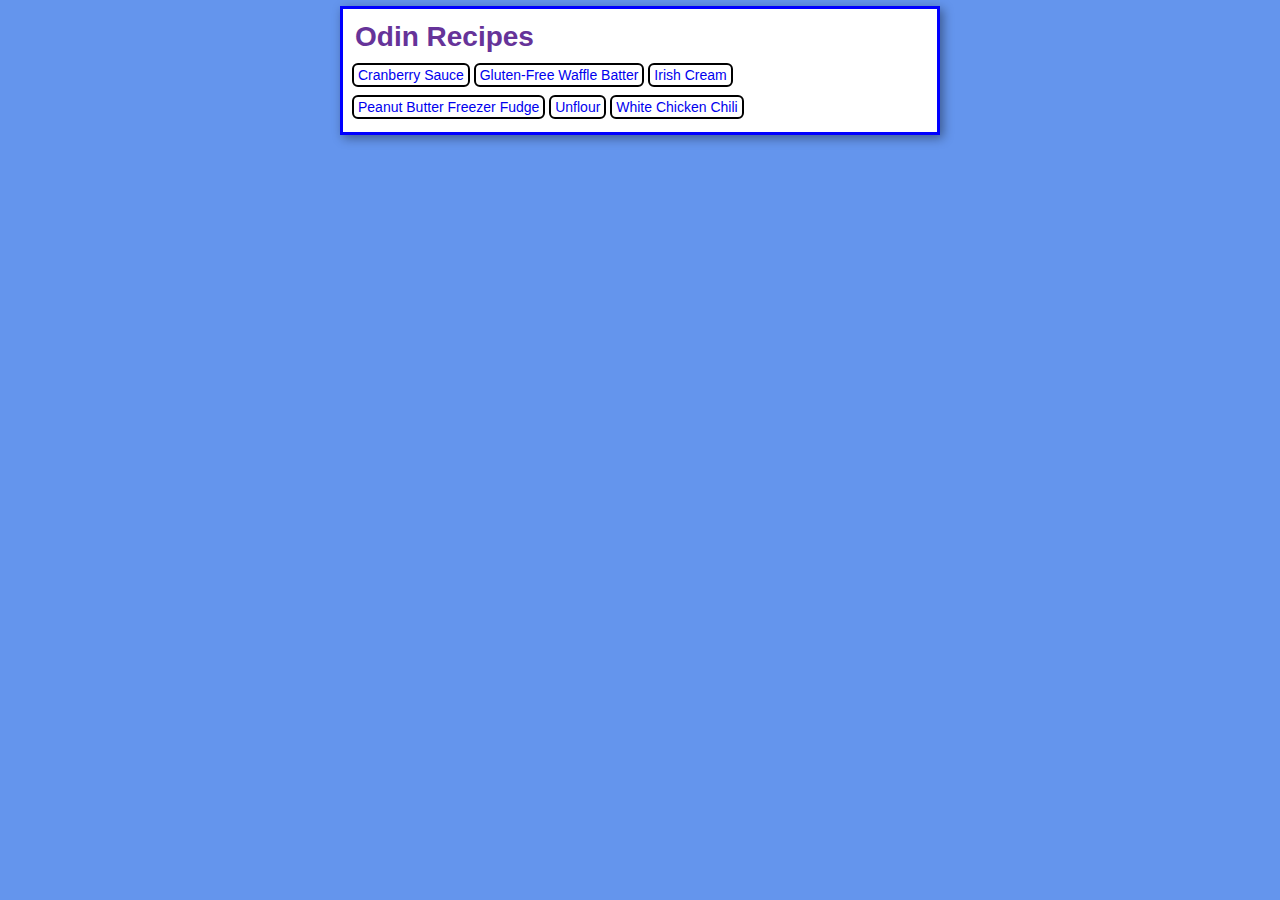
<file: index.html>
<!DOCTYPE html>
<html lang="en">
  <head>
    <meta charset="UTF-8" />
    <meta name="viewport" content="width=device-width, initial-scale=1.0" />
    <link rel="stylesheet" href="styles.css" />
    <title>Odin Recipes</title>
  </head>

  <body>
    <h1 class="page-title">Odin Recipes</h1>
    <ul>
      <li class="recipe-button">
        <a href="recipes/cranberry-sauce.html">Cranberry Sauce</a>
      </li>
      <li class="recipe-button">
        <a href="recipes/gluten-free-waffle-batter.html"
          >Gluten-Free Waffle Batter</a
        >
      </li>
      <li class="recipe-button">
        <a href="recipes/irish-cream.html">Irish Cream</a>
      </li>
      <li class="recipe-button">
        <a href="recipes/peanut-butter-freezer-fudge.html"
          >Peanut Butter Freezer Fudge</a
        >
      </li>
      <li class="recipe-button"><a href="recipes/unflour.html">Unflour</a></li>
      <li class="recipe-button">
        <a href="recipes/white-chicken-chili.html">White Chicken Chili</a>
      </li>
    </ul>
  </body>
</html>
</file>
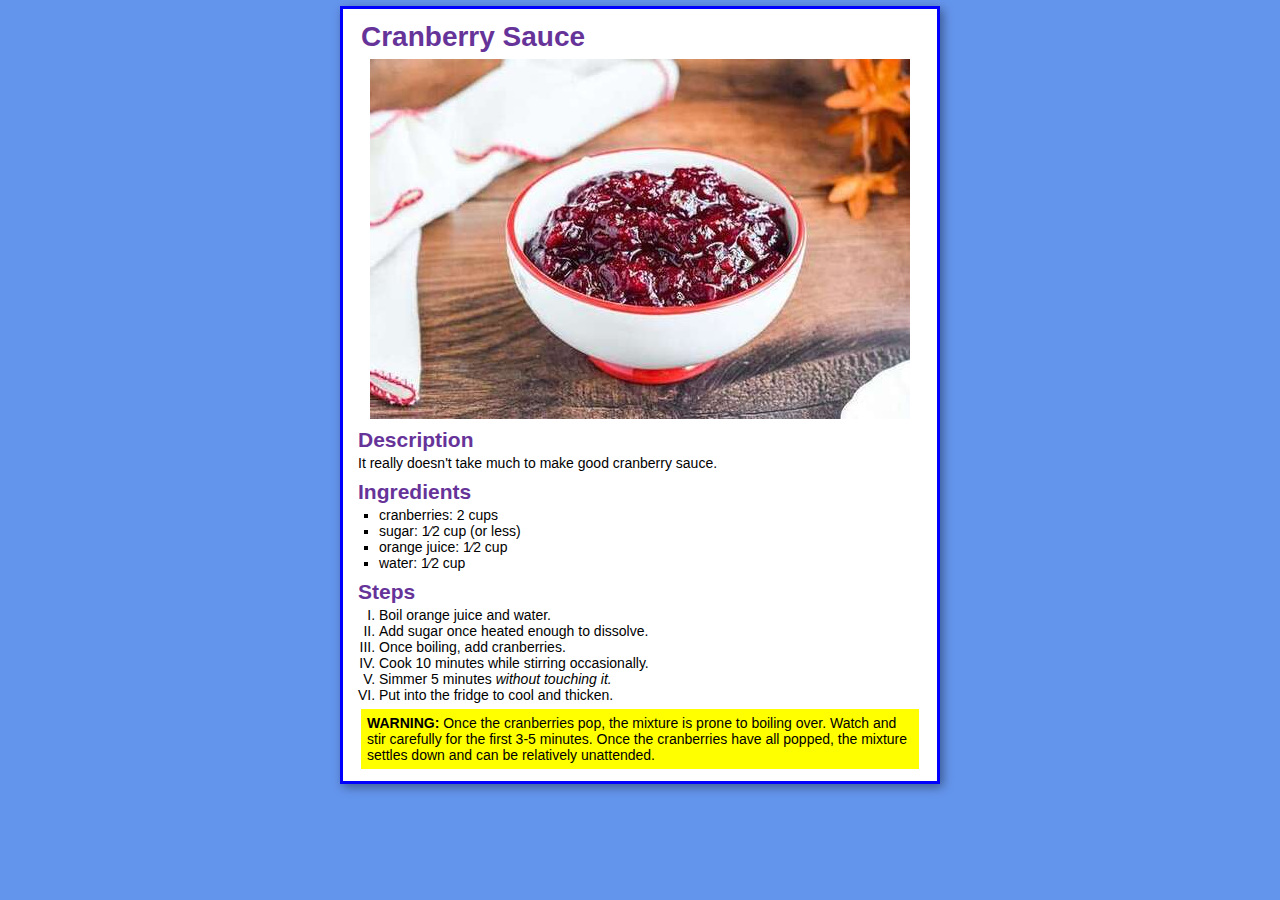
<file: recipes/cranberry-sauce.html>
<!DOCTYPE html>
<html lang="en">
  <head>
    <meta charset="UTF-8" />
    <meta name="viewport" content="width=device-width, initial-scale=1.0" />
    <link rel="stylesheet" href="../styles.css" />
    <title>Cranberry Sauce</title>
  </head>

  <body>
    <div class="introduction">
      <h1 class="page-title">Cranberry Sauce</h1>
      <img
        src="../images/cranberry-sauce-540x360.jpg"
        alt="A picture of cranberry sauce in a white bowl."
        width="540"
        height="360"
      />
    </div>

    <div class="description">
      <h2 class="section-header">Description</h2>
      <p>It really doesn't take much to make good cranberry sauce.</p>
    </div>

    <div class="ingredients">
      <h2 class="section-header">Ingredients</h2>
      <ul>
        <li>cranberries: 2 cups</li>
        <li>sugar: 1&frasl;2 cup (or less)</li>
        <li>orange juice: 1&frasl;2 cup</li>
        <li>water: 1&frasl;2 cup</li>
      </ul>
    </div>

    <div class="steps">
      <h2 class="section-header">Steps</h2>
      <ol>
        <li>Boil orange juice and water.</li>
        <li>Add sugar once heated enough to dissolve.</li>
        <li>Once boiling, add cranberries.</li>
        <li>Cook 10 minutes while stirring occasionally.</li>
        <li>Simmer 5 minutes <em>without touching it.</em></li>
        <li>Put into the fridge to cool and thicken.</li>
      </ol>
      <p class="warning">
        <strong>WARNING:</strong> Once the cranberries pop, the mixture is prone
        to boiling over. Watch and stir carefully for the first 3-5 minutes.
        Once the cranberries have all popped, the mixture settles down and can
        be relatively unattended.
      </p>
    </div>
  </body>
</html>
</file>
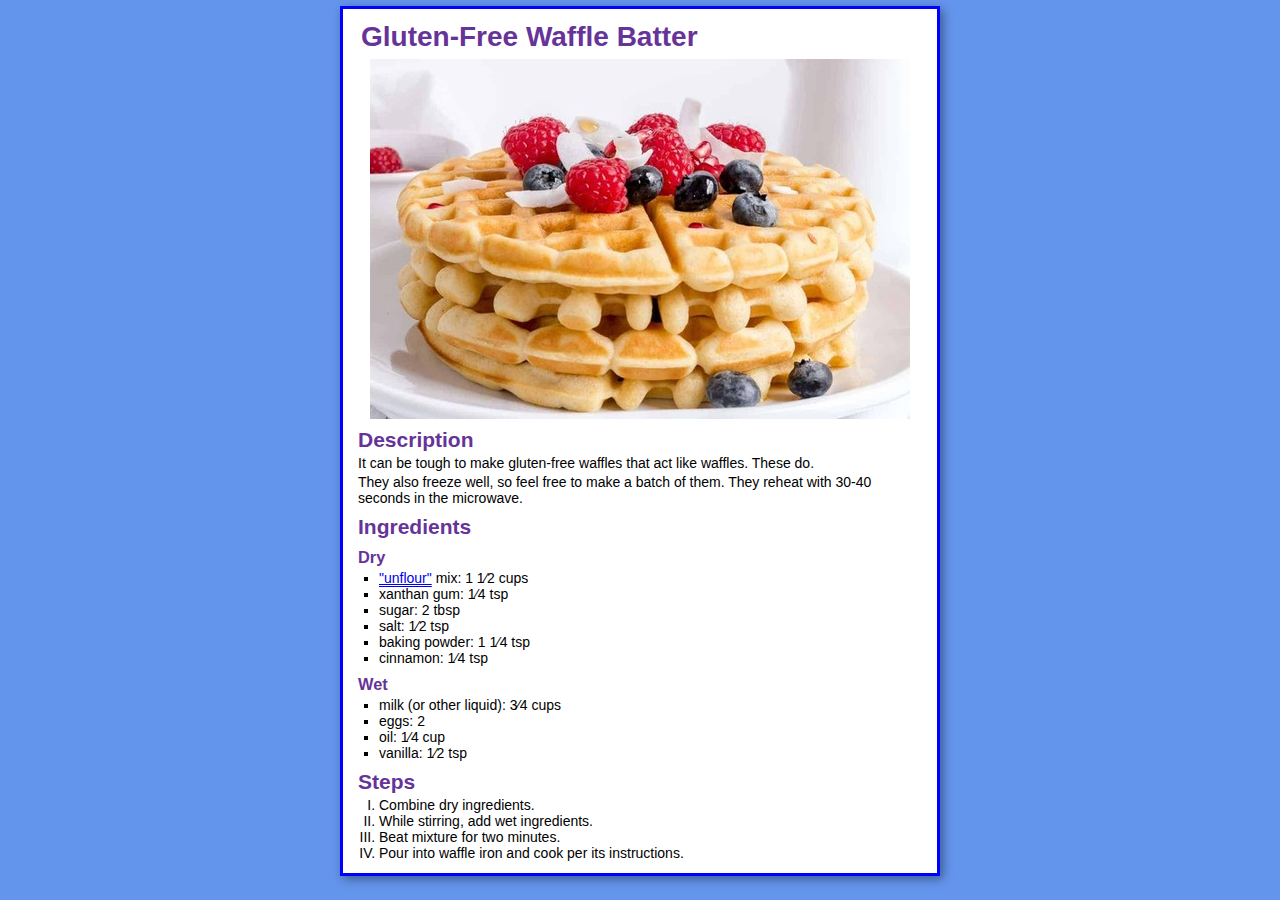
<file: recipes/gluten-free-waffle-batter.html>
<!DOCTYPE html>
<html lang="en">
  <head>
    <meta charset="UTF-8" />
    <meta name="viewport" content="width=device-width, initial-scale=1.0" />
    <link rel="stylesheet" href="../styles.css" />
    <title>Gluten-Free Waffle Batter</title>
  </head>

  <body>
    <div class="introduction">
      <h1 class="page-title">Gluten-Free Waffle Batter</h1>
      <img
        src="../images/gluten-free-waffles-540x360.jpg"
        alt="A stack of waffles with berries on top"
        width="540"
        height="360"
      />
    </div>

    <div class="description">
      <h2 class="section-header">Description</h2>
      <p>
        It can be tough to make gluten-free waffles that act like waffles. These
        do.
      </p>
      <p>
        They also freeze well, so feel free to make a batch of them. They reheat
        with 30-40 seconds in the microwave.
      </p>
    </div>

    <div class="ingredients">
      <h2 class="section-header">Ingredients</h2>
      <h3 class="section-header">Dry</h3>
      <ul>
        <li><a href="./unflour.html">"unflour"</a> mix: 1 1&frasl;2 cups</li>
        <li>xanthan gum: 1&frasl;4 tsp</li>
        <li>sugar: 2 tbsp</li>
        <li>salt: 1&frasl;2 tsp</li>
        <li>baking powder: 1 1&frasl;4 tsp</li>
        <li>cinnamon: 1&frasl;4 tsp</li>
      </ul>
      <h3 class="section-header">Wet</h3>
      <ul>
        <li>milk (or other liquid): 3&frasl;4 cups</li>
        <li>eggs: 2</li>
        <li>oil: 1&frasl;4 cup</li>
        <li>vanilla: 1&frasl;2 tsp</li>
      </ul>
    </div>

    <div class="steps">
      <h2 class="section-header">Steps</h2>
      <ol>
        <li>Combine dry ingredients.</li>
        <li>While stirring, add wet ingredients.</li>
        <li>Beat mixture for two minutes.</li>
        <li>Pour into waffle iron and cook per its instructions.</li>
      </ol>
    </div>
  </body>
</html>
</file>
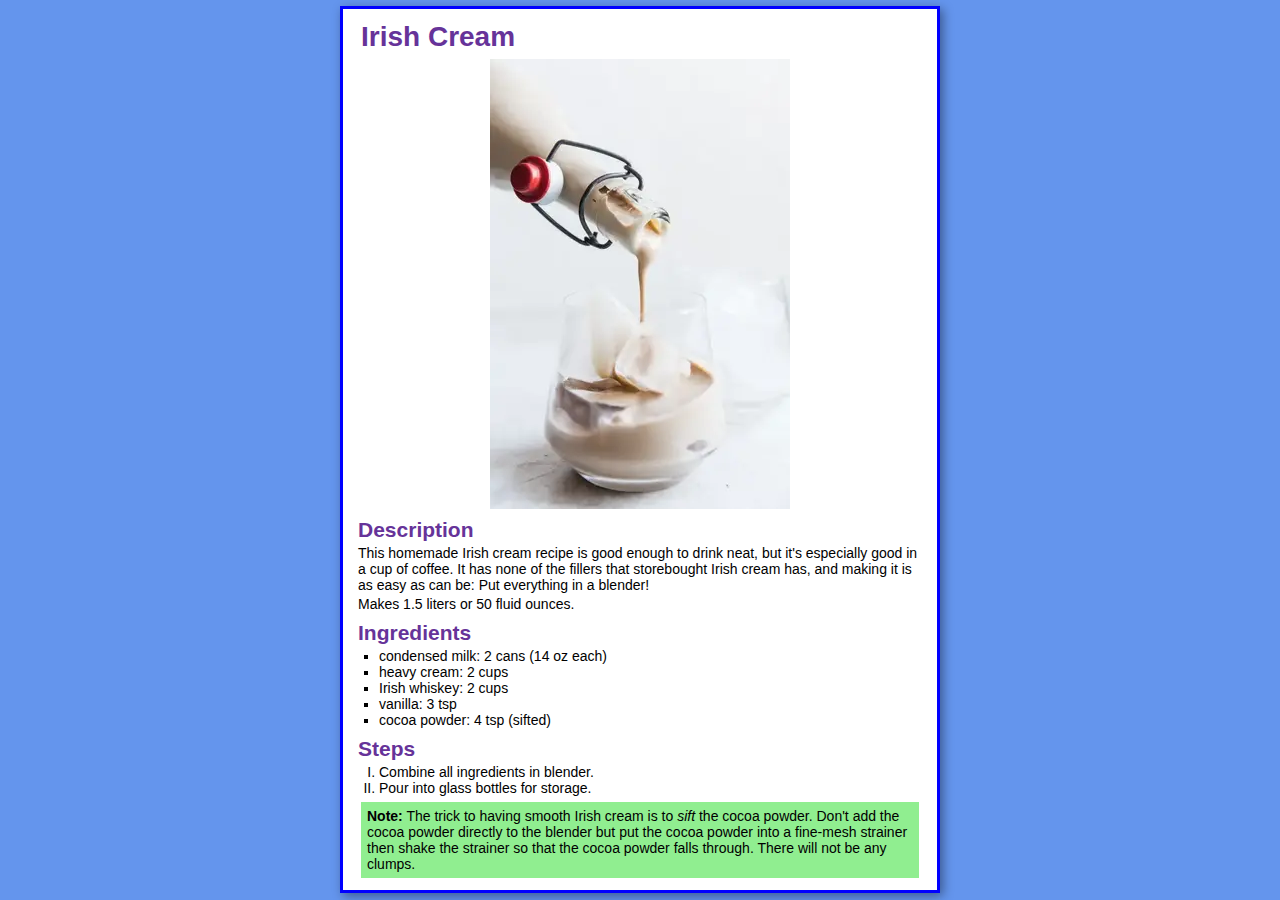
<file: recipes/irish-cream.html>
<!DOCTYPE html>
<html lang="en">
  <head>
    <meta charset="UTF-8" />
    <meta name="viewport" content="width=device-width, initial-scale=1.0" />
    <link rel="stylesheet" href="../styles.css" />
    <title>Irish Cream Recipe</title>
  </head>

  <body>
    <div class="introduction">
      <h1 class="page-title">Irish Cream</h1>
      <img
        src="../images/homemade-irish-cream-resized.webp"
        alt="A picture of a bottle of Irish cream"
        height="450"
        width="300"
      />
    </div>

    <div class="description">
      <h2 class="section-header">Description</h2>
      <p>
        This homemade Irish cream recipe is good enough to drink neat, but it's
        especially good in a cup of coffee. It has none of the fillers that
        storebought Irish cream has, and making it is as easy as can be: Put
        everything in a blender!
      </p>
      <p>Makes 1.5 liters or 50 fluid ounces.</p>
    </div>

    <div class="ingredients">
      <h2 class="section-header">Ingredients</h2>
      <ul>
        <li>condensed milk: 2 cans (14 oz each)</li>
        <li>heavy cream: 2 cups</li>
        <li>Irish whiskey: 2 cups</li>
        <li>vanilla: 3 tsp</li>
        <li>cocoa powder: 4 tsp (sifted)</li>
      </ul>
    </div>

    <div class="steps">
      <h2 class="section-header">Steps</h2>
      <ol>
        <li>Combine all ingredients in blender.</li>
        <li>Pour into glass bottles for storage.</li>
      </ol>
      <p class="note">
        <strong>Note:</strong> The trick to having smooth Irish cream is to
        <em>sift</em> the cocoa powder. Don't add the cocoa powder directly to
        the blender but put the cocoa powder into a fine-mesh strainer then
        shake the strainer so that the cocoa powder falls through. There will
        not be any clumps.
      </p>
    </div>
  </body>
</html>
</file>
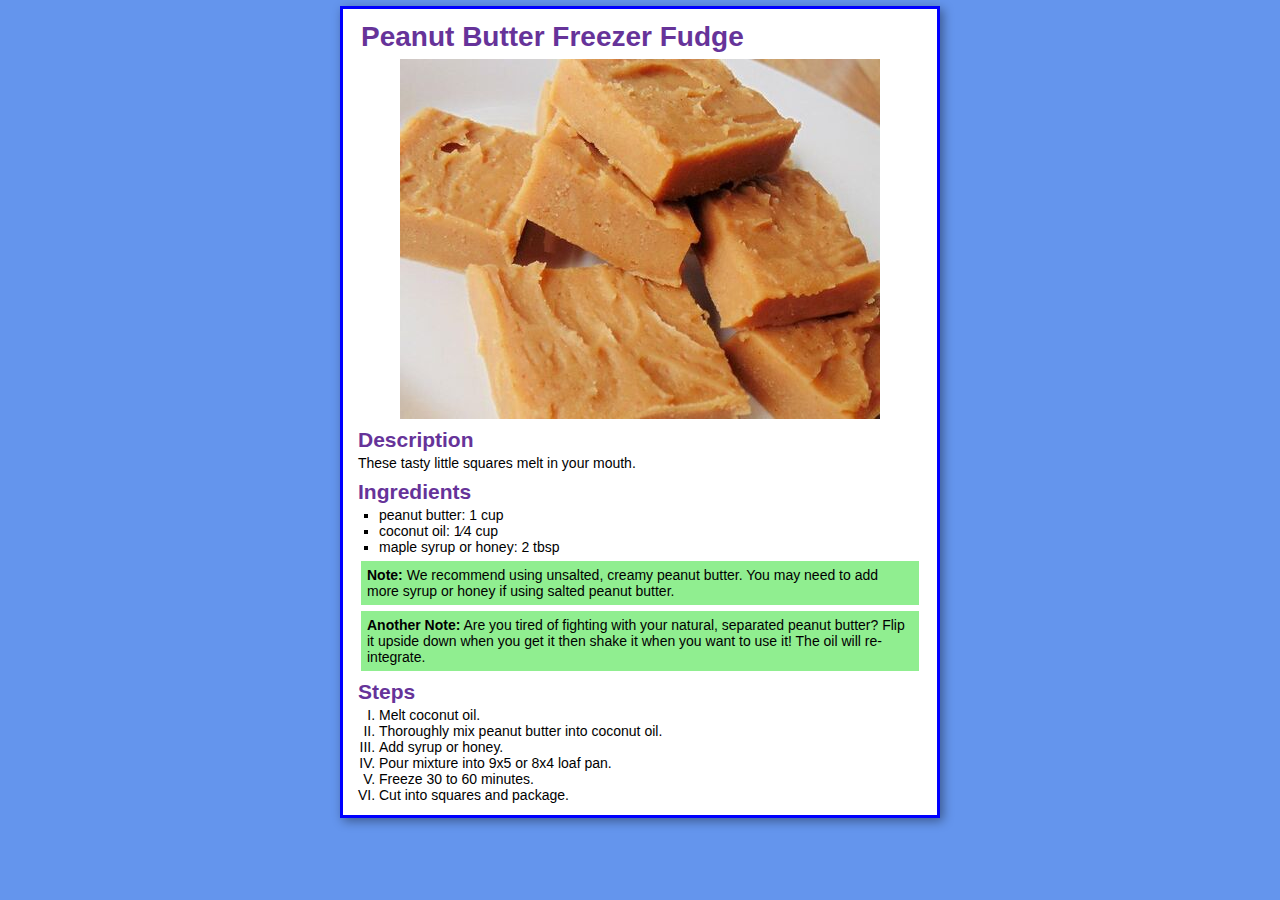
<file: recipes/peanut-butter-freezer-fudge.html>
<!DOCTYPE html>
<html lang="en">
  <head>
    <meta charset="UTF-8" />
    <meta name="viewport" content="width=device-width, initial-scale=1.0" />
    <link rel="stylesheet" href="../styles.css" />
    <title>Peanut Butter Freezer Fudge</title>
  </head>

  <body>
    <div class="introduction">
      <h1 class="page-title">Peanut Butter Freezer Fudge</h1>
      <img
        src="../images/peanut-butter-freezer-fudge-480x360.jpg"
        alt="A close-up picture of peanut butter freezer fudge."
        width="480"
        height="360"
      />
    </div>

    <div class="description">
      <h2 class="section-header">Description</h2>
      <p>These tasty little squares melt in your mouth.</p>
    </div>

    <div class="ingredients">
      <h2 class="section-header">Ingredients</h2>
      <ul>
        <li>peanut butter: 1 cup</li>
        <li>coconut oil: 1&frasl;4 cup</li>
        <li>maple syrup or honey: 2 tbsp</li>
      </ul>
      <p class="note">
        <strong>Note:</strong> We recommend using unsalted, creamy peanut
        butter. You may need to add more syrup or honey if using salted peanut
        butter.
      </p>
      <p class="note">
        <strong>Another Note:</strong> Are you tired of fighting with your
        natural, separated peanut butter? Flip it upside down when you get it
        then shake it when you want to use it! The oil will re-integrate.
      </p>
    </div>

    <div class="steps">
      <h2 class="section-header">Steps</h2>
      <ol>
        <li>Melt coconut oil.</li>
        <li>Thoroughly mix peanut butter into coconut oil.</li>
        <li>Add syrup or honey.</li>
        <li>Pour mixture into 9x5 or 8x4 loaf pan.</li>
        <li>Freeze 30 to 60 minutes.</li>
        <li>Cut into squares and package.</li>
      </ol>
    </div>
  </body>
</html>
</file>
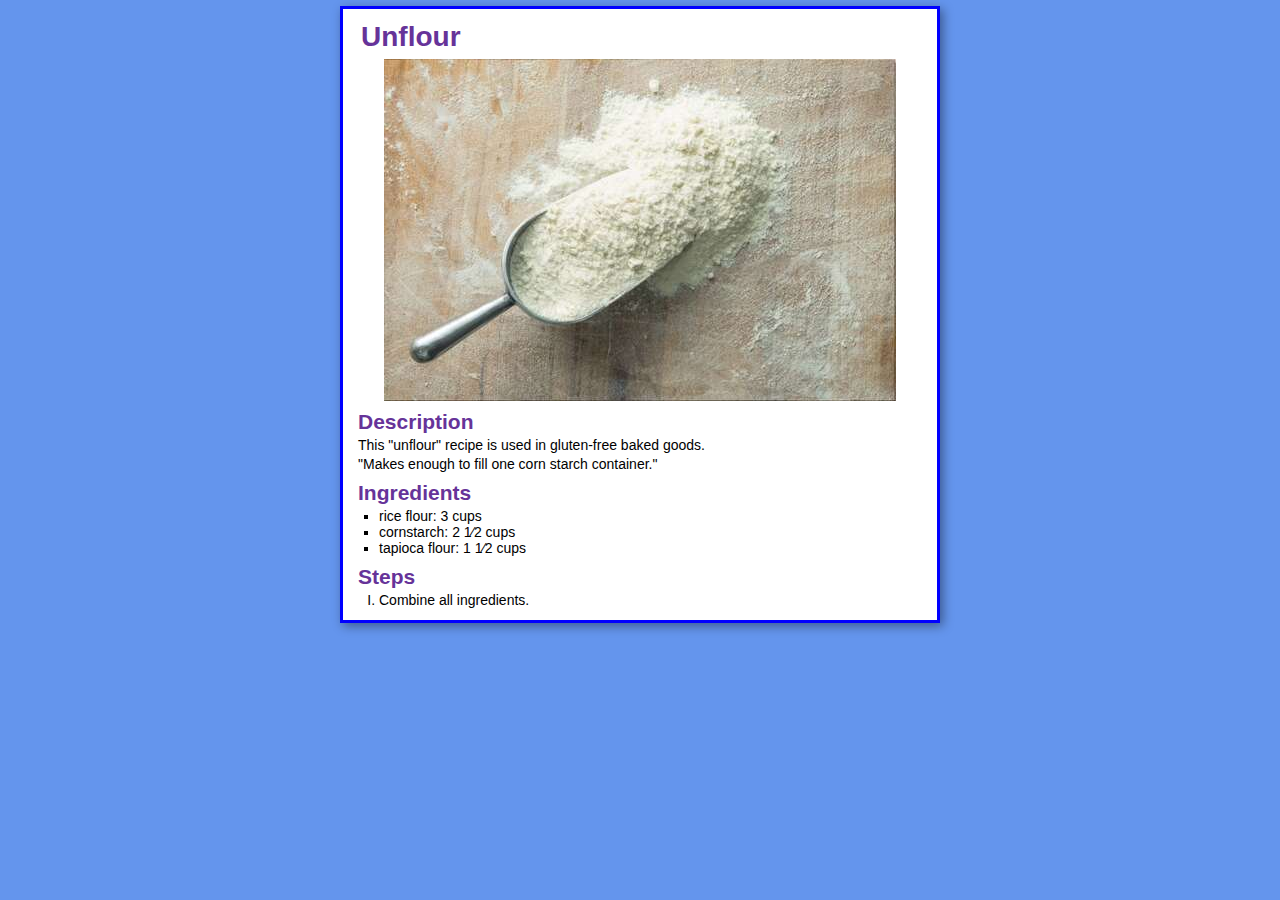
<file: recipes/unflour.html>
<!DOCTYPE html>
<html lang="en">
  <head>
    <meta charset="UTF-8" />
    <meta name="viewport" content="width=device-width, initial-scale=1.0" />
    <link rel="stylesheet" href="../styles.css" />
    <title>Unflour</title>
  </head>

  <body>
    <div class="introduction">
      <h1 class="page-title">Unflour</h1>
      <img
        src="../images/unflour-512x342.jpg"
        alt="A picture of flour sitting in a silver scoop"
        width="512"
        heigh="342"
      />
    </div>

    <div class="description">
      <h2 class="section-header">Description</h2>
      <p>This "unflour" recipe is used in gluten-free baked goods.</p>
      <p>"Makes enough to fill one corn starch container."</p>
    </div>

    <div class="ingredients">
      <h2 class="section-header">Ingredients</h2>
      <ul>
        <li>rice flour: 3 cups</li>
        <li>cornstarch: 2 1&frasl;2 cups</li>
        <li>tapioca flour: 1 1&frasl;2 cups</li>
      </ul>
    </div>

    <div class="steps">
      <h2 class="section-header">Steps</h2>
      <ol>
        <li>Combine all ingredients.</li>
      </ol>
    </div>
  </body>
</html>
</file>
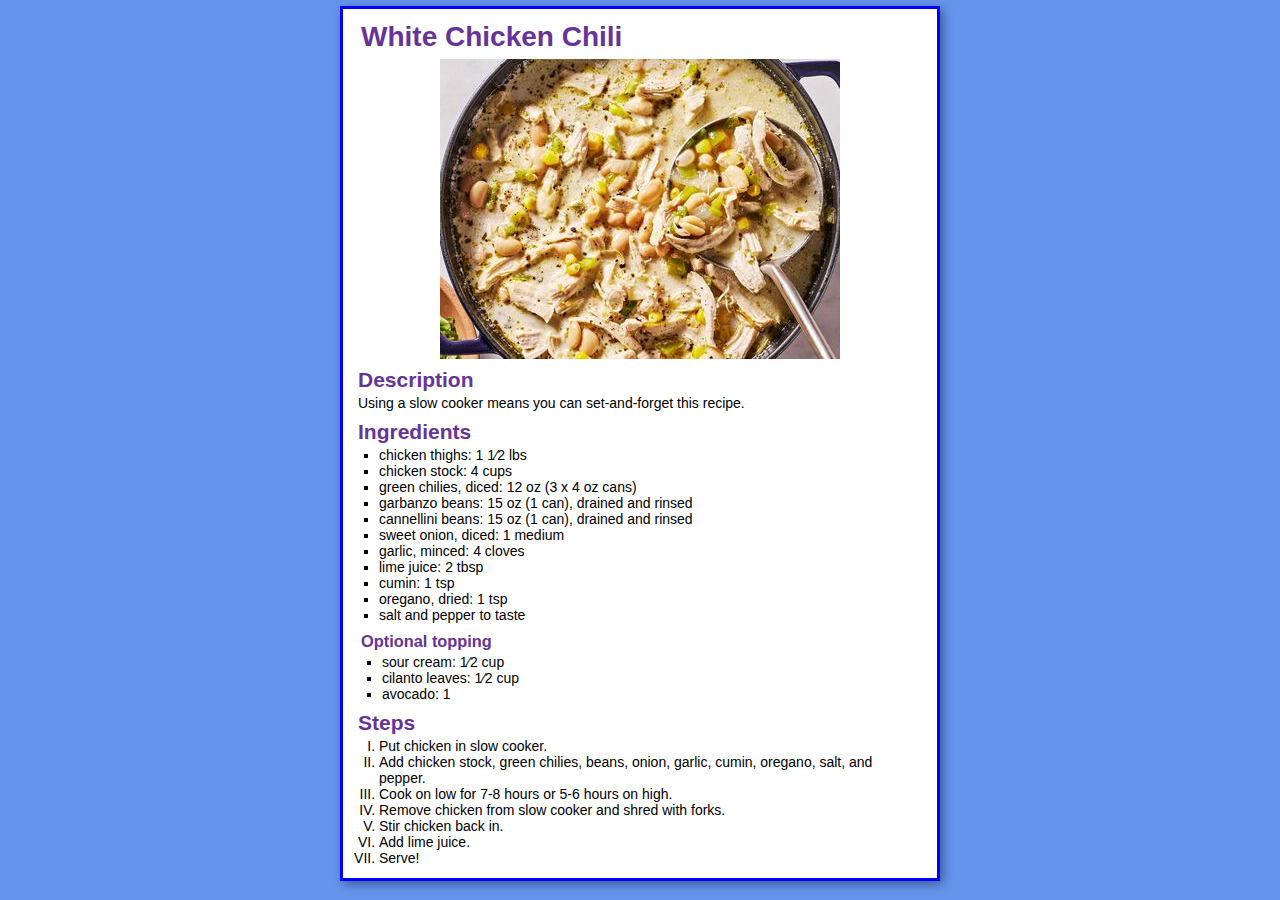
<file: recipes/white-chicken-chili.html>
<!DOCTYPE html>
<html lang="en">
  <head>
    <meta charset="UTF-8" />
    <meta name="viewport" content="width=device-width, initial-scale=1.0" />
    <link rel="stylesheet" href="../styles.css" />
    <title>White Chicken Chili</title>
  </head>

  <body>
    <div class="introduction">
      <h1 class="page-title">White Chicken Chili</h1>
      <img
        src="../images/white-chicken-chili-400x300.jpg"
        alt="A picture from above of white chicken chili"
        width="400"
        height="300"
      />
    </div>

    <div class="description">
      <h2 class="section-header">Description</h2>
      <p>Using a slow cooker means you can set-and-forget this recipe.</p>
    </div>

    <div class="ingredients">
      <h2 class="section-header">Ingredients</h2>
      <ul>
        <li>chicken thighs: 1 1&frasl;2 lbs</li>
        <li>chicken stock: 4 cups</li>
        <li>green chilies, diced: 12 oz (3 x 4 oz cans)</li>
        <li>garbanzo beans: 15 oz (1 can), drained and rinsed</li>
        <li>cannellini beans: 15 oz (1 can), drained and rinsed</li>
        <li>sweet onion, diced: 1 medium</li>
        <li>garlic, minced: 4 cloves</li>
        <li>lime juice: 2 tbsp</li>
        <li>cumin: 1 tsp</li>
        <li>oregano, dried: 1 tsp</li>
        <li>salt and pepper to taste</li>

        <h3 class="section-header">Optional topping</h3>
        <ul>
          <li>sour cream: 1&frasl;2 cup</li>
          <li>cilanto leaves: 1&frasl;2 cup</li>
          <li>avocado: 1</li>
        </ul>
      </ul>
    </div>

    <div class="steps">
      <h2 class="section-header">Steps</h2>
      <ol>
        <li>Put chicken in slow cooker.</li>
        <li>
          Add chicken stock, green chilies, beans, onion, garlic, cumin,
          oregano, salt, and pepper.
        </li>
        <li>Cook on low for 7-8 hours or 5-6 hours on high.</li>
        <li>Remove chicken from slow cooker and shred with forks.</li>
        <li>Stir chicken back in.</li>
        <li>Add lime juice.</li>
        <li>Serve!</li>
      </ol>
    </div>
  </body>
</html>
</file>
<file: styles.css>
/* Box Behavior and Reset */
* {
  box-sizing: border-box;
  padding: 0;
  margin: 0;
}

/* Elements */
html {
  background-color: cornflowerblue;
}

body {
  width: 600px;
  padding: 6px;
  border: 3px solid blue;
  margin: 6px auto;

  background-color: white;
  color: black;
  box-shadow: 3px 3px 10px rgba(0, 0, 0, 0.4);
  font-family: "Fira Sans", Arial, Helvetica, sans-serif;
  font-size: 14px;
}

img {
  display: block;
  margin: 0px auto;
}

a {
  text-decoration: underline double;
}

a:visited {
  text-decoration-color: rebeccapurple;
}

ul,
ol {
  margin: 3px;
}

ul li,
ol li {
  margin-left: 21px;
}

ul li {
  list-style-type: square;
}

ol li {
  list-style-type: upper-roman;
}

img {
  max-width: 600px;
  object-fit: contain;
}

p {
  margin: 3px;
}

/* Organization Classes */
.page-title,
.section-header {
  color: rebeccapurple;
  font-weight: 600;
}

.page-title {
  margin: 6px;
}

.section-header {
  margin: 9px 3px 3px;
}

.introduction,
.description,
.ingredients,
.steps {
  margin: 6px;
}

/* Information Classes */
.note {
  background-color: lightgreen;
  color: black;
  padding: 6px 6px;
  margin: 6px;
}

.warning {
  background-color: yellow;
  color: black;
  padding: 6px 6px;
  margin: 6px;
}

.recipe-button {
  border: 2px solid black;
  border-radius: 6px;
  text-decoration: none;
  text-align: center;
  display: inline-block;
  padding: 2px 4px;
  margin: 4px auto;
}

.recipe-button a {
  text-decoration: none;
}
</file>
